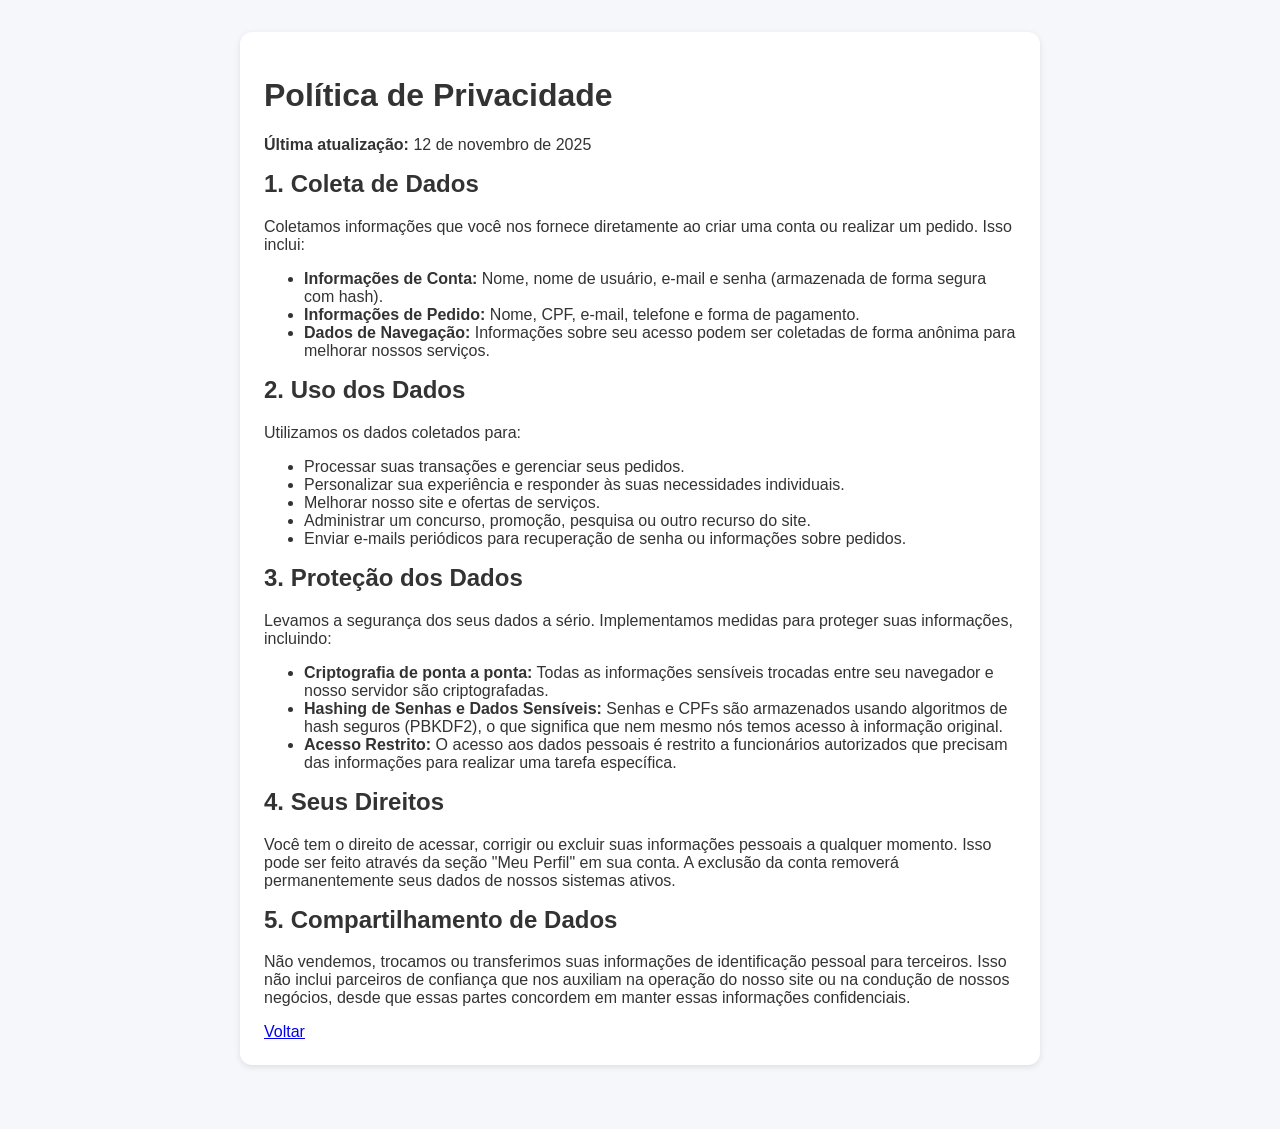
<file: politica-de-privacidade.html>
<!DOCTYPE html>
<html lang="pt-BR">
<head>
    <meta charset="UTF-8">
    <meta name="viewport" content="width=device-width, initial-scale=1.0">
    <title>Política de Privacidade - Cemitério Online</title>
    <link rel="stylesheet" href="styles.css">
    <style>
        body { padding: 2rem; max-width: 800px; margin: auto; }
    </style>
</head>
<body>
    <div class="card">
        <h1>Política de Privacidade</h1>
        <p><strong>Última atualização:</strong> 12 de novembro de 2025</p>

        <h2>1. Coleta de Dados</h2>
        <p>Coletamos informações que você nos fornece diretamente ao criar uma conta ou realizar um pedido. Isso inclui:</p>
        <ul>
            <li><strong>Informações de Conta:</strong> Nome, nome de usuário, e-mail e senha (armazenada de forma segura com hash).</li>
            <li><strong>Informações de Pedido:</strong> Nome, CPF, e-mail, telefone e forma de pagamento.</li>
            <li><strong>Dados de Navegação:</strong> Informações sobre seu acesso podem ser coletadas de forma anônima para melhorar nossos serviços.</li>
        </ul>

        <h2>2. Uso dos Dados</h2>
        <p>Utilizamos os dados coletados para:</p>
        <ul>
            <li>Processar suas transações e gerenciar seus pedidos.</li>
            <li>Personalizar sua experiência e responder às suas necessidades individuais.</li>
            <li>Melhorar nosso site e ofertas de serviços.</li>
            <li>Administrar um concurso, promoção, pesquisa ou outro recurso do site.</li>
            <li>Enviar e-mails periódicos para recuperação de senha ou informações sobre pedidos.</li>
        </ul>

        <h2>3. Proteção dos Dados</h2>
        <p>Levamos a segurança dos seus dados a sério. Implementamos medidas para proteger suas informações, incluindo:</p>
        <ul>
            <li><strong>Criptografia de ponta a ponta:</strong> Todas as informações sensíveis trocadas entre seu navegador e nosso servidor são criptografadas.</li>
            <li><strong>Hashing de Senhas e Dados Sensíveis:</strong> Senhas e CPFs são armazenados usando algoritmos de hash seguros (PBKDF2), o que significa que nem mesmo nós temos acesso à informação original.</li>
            <li><strong>Acesso Restrito:</strong> O acesso aos dados pessoais é restrito a funcionários autorizados que precisam das informações para realizar uma tarefa específica.</li>
        </ul>

        <h2>4. Seus Direitos</h2>
        <p>Você tem o direito de acessar, corrigir ou excluir suas informações pessoais a qualquer momento. Isso pode ser feito através da seção "Meu Perfil" em sua conta. A exclusão da conta removerá permanentemente seus dados de nossos sistemas ativos.</p>

        <h2>5. Compartilhamento de Dados</h2>
        <p>Não vendemos, trocamos ou transferimos suas informações de identificação pessoal para terceiros. Isso não inclui parceiros de confiança que nos auxiliam na operação do nosso site ou na condução de nossos negócios, desde que essas partes concordem em manter essas informações confidenciais.</p>

        <a href="javascript:history.back()">Voltar</a>
    </div>
</body>
</html>
</file>
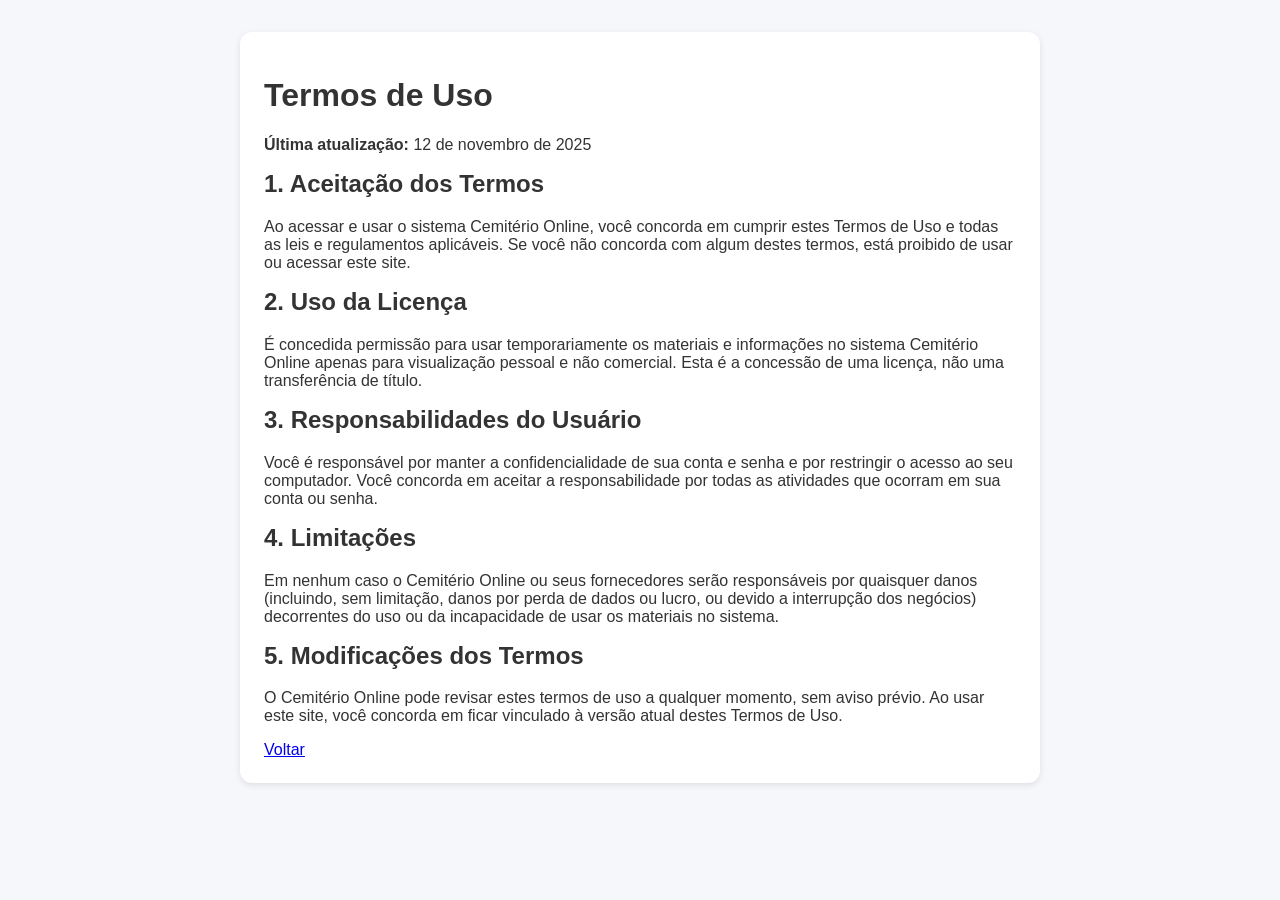
<file: termos-de-uso.html>
<!DOCTYPE html>
<html lang="pt-BR">
<head>
    <meta charset="UTF-8">
    <meta name="viewport" content="width=device-width, initial-scale=1.0">
    <title>Termos de Uso - Cemitério Online</title>
    <link rel="stylesheet" href="styles.css">
    <style>
        body { padding: 2rem; max-width: 800px; margin: auto; }
    </style>
</head>
<body>
    <div class="card">
        <h1>Termos de Uso</h1>
        <p><strong>Última atualização:</strong> 12 de novembro de 2025</p>

        <h2>1. Aceitação dos Termos</h2>
        <p>Ao acessar e usar o sistema Cemitério Online, você concorda em cumprir estes Termos de Uso e todas as leis e regulamentos aplicáveis. Se você não concorda com algum destes termos, está proibido de usar ou acessar este site.</p>

        <h2>2. Uso da Licença</h2>
        <p>É concedida permissão para usar temporariamente os materiais e informações no sistema Cemitério Online apenas para visualização pessoal e não comercial. Esta é a concessão de uma licença, não uma transferência de título.</p>

        <h2>3. Responsabilidades do Usuário</h2>
        <p>Você é responsável por manter a confidencialidade de sua conta e senha e por restringir o acesso ao seu computador. Você concorda em aceitar a responsabilidade por todas as atividades que ocorram em sua conta ou senha.</p>

        <h2>4. Limitações</h2>
        <p>Em nenhum caso o Cemitério Online ou seus fornecedores serão responsáveis por quaisquer danos (incluindo, sem limitação, danos por perda de dados ou lucro, ou devido a interrupção dos negócios) decorrentes do uso ou da incapacidade de usar os materiais no sistema.</p>

        <h2>5. Modificações dos Termos</h2>
        <p>O Cemitério Online pode revisar estes termos de uso a qualquer momento, sem aviso prévio. Ao usar este site, você concorda em ficar vinculado à versão atual destes Termos de Uso.</p>

        <a href="javascript:history.back()">Voltar</a>
    </div>
</body>
</html>
</file>
<file: styles.css>
:root {
  --primary: #2a7ae4;
  --danger: #e63946;
  --info: #00bcd4; /* Nova cor */
  --bg: #f5f7fa;
  --card-bg: #fff;
  --text: #333;
  --muted: #666;
}

body {
  font-family: Arial, sans-serif;
  margin: 0;
  padding: 0;
  background: var(--bg);
  color: var(--text);
}

header {
  background: var(--primary);
  color: #fff;
  padding: 0.75rem 1.25rem;
  display: flex;
  align-items: center;
  justify-content: space-between;
  gap: 1rem;
  box-shadow: 0 2px 6px rgba(0,0,0,0.06);
}

.logo h1 {
  margin: 0;
  font-size: 1.1rem;
}

nav {
  display: flex;
  align-items: center;
  gap: 0.5rem;
}

nav button {
  background: transparent;
  border: none;
  color: #fff;
  font-size: 1rem;
  margin: 0 0.25rem;
  cursor: pointer;
  padding: 0.5rem 1rem;
  border-radius: 8px;
  transition: background 0.2s;
}
nav button:hover {
  background: rgba(255,255,255,0.2);
}
nav button.active {
  background: #fff;
  color: var(--primary);
  font-weight: bold;
}

/* --- Estilos do Menu Dropdown --- */
.nav-item {
  position: relative;
}

.dropdown-menu {
  display: none;
  position: absolute;
  top: 100%;
  left: 0;
  background-color: var(--primary);
  border-radius: 0 0 8px 8px;
  box-shadow: 0 4px 8px rgba(0,0,0,0.2);
  min-width: 200px;
  z-index: 1000;
  padding: 0.5rem 0;
  animation: fadeIn 0.2s ease-out;
}

.dropdown-menu button {
  width: 100%;
  text-align: left;
  border-radius: 0;
}

.nav-item.open .dropdown-menu {
  display: block;
}

/* --- Estilos do Menu Hambúrguer --- */
.hamburger-menu {
  display: none; /* Oculto em telas grandes */
  background: none;
  border: none;
  color: white;
  font-size: 1.5rem;
  cursor: pointer;
}

/* user controls (login/logout display) */
.user-controls {
  margin-left: auto;
  display: flex;
  align-items: center;
  gap: 0.5rem;
  color: #fff;
  font-size: 0.95rem;
}

.user-controls .btn {
  color: #fff;
  border: 1px solid rgba(255,255,255,0.2);
  background: transparent;
}

.user-controls .btn-ghost {
  color: #fff;
  background: transparent;
  border: 1px solid rgba(255,255,255,0.15);
}

.user-controls .user-name {
  padding: 0.25rem 0.5rem;
  background: rgba(0,0,0,0.12);
  border-radius: 8px;
  font-weight: bold;
}

/* rest of styles (unchanged mostly) */
main {
  padding: 2rem;
  max-width: 1200px; /* Mais espaço para o catálogo */
  margin: 0 auto;
  min-height: calc(100vh - 150px); /* Garante que o footer fique embaixo */
}

footer {
  background: #eee;
  padding: 1rem;
  text-align: center;
  font-size: 0.9rem;
  color: var(--muted);
}

.footer-links {
  margin-top: 0.5rem;
}

.footer-links a {
  color: var(--primary);
  text-decoration: none;
  font-size: 0.85rem;
}

.footer-links a:hover {
  text-decoration: underline;
}

.card {
  background: var(--card-bg);
  padding: 1.5rem;
  border-radius: 12px;
  box-shadow: 0 2px 6px rgba(0,0,0,0.1);
  margin-bottom: 2rem;
}

.card h2, .card h3 {
  margin-top: 0;
}

.grid {
  display: grid;
  grid-template-columns: repeat(auto-fit, minmax(220px, 1fr));
  gap: 1rem;
}

.table {
  width: 100%;
  border-collapse: collapse;
  margin-top: 1rem;
}

.table th, .table td {
  border: 1px solid #ddd;
  padding: 0.75rem;
  text-align: left;
}

.table th {
  background: #f0f0f0;
}

.table tr:nth-child(even) {
  background: #f9f9f9;
}

.table tr:hover {
  background: #f1f1f1;
}

/* Botões de ação dentro das tabelas */
.actions button {
  margin-right: 0.5rem;
  padding: 0.4rem 0.8rem;
  font-size: 0.9rem;
}

.btn {
  border: none;
  padding: 0.5rem 1rem;
  border-radius: 8px;
  cursor: pointer;
  font-size: 0.95rem;
  transition: background 0.2s, transform 0.1s;
}

.btn:hover {
  transform: translateY(-2px);
}

.btn-primary { background: var(--primary); color: #fff; }
.btn-primary:hover { background: #1e5bbf; }

.btn-danger { background: var(--danger); color: #fff; }
.btn-danger:hover { background: #c62c38; }

.btn-info { background: var(--info); color: #fff; }
.btn-info:hover { background: #0097a7; }

.btn-ghost { background: transparent; border: 1px solid #ccc; }
.btn-ghost:hover { background: #f0f0f0; }

.card .grid > .card {
  padding: 1rem;
  border-radius: 10px;
  box-shadow: 0 1px 6px rgba(0,0,0,0.06);
  display: flex;
  flex-direction: column;
  justify-content: space-between;
  min-height: 180px;
}

.card .grid > .card h3 {
  margin: 0 0 0.5rem 0;
  font-size: 1.05rem;
}

.card .grid > .card p { color: var(--muted); margin: 0 0 0.75rem 0; min-height: 2.4rem; /* força espaço para 2 linhas de descrição */ }

.card .grid > .card .btn { margin-top: auto; align-self: flex-start; }

/* Compacta o conteúdo interno do card e força alinhamento dos elementos */
.card .grid > .card .content { display:flex; flex-direction:column; gap:0.5rem; }
.card .grid > .card .meta { color: var(--muted); font-size: 0.9rem; }

/* Ajuste para telas pequenas: cards em 1 coluna, botões ocupam toda largura */
@media (max-width: 600px) {
  .card .grid { grid-template-columns: 1fr; }
  .card .grid > .card { min-height: auto; }
  .card .grid > .card .btn { align-self: stretch; }
}

/* Ajustes menores para aparência */
.card > .grid { margin-bottom: 0.5rem; }

.input, select, textarea {
  width: 100%;
  padding: 0.6rem;
  border: 1px solid #ccc;
  border-radius: 8px;
  font-size: 0.95rem;
  box-sizing: border-box;
}

textarea.input {
  resize: vertical;
}

.search {
  display: flex;
  align-items: center;
  gap: 0.5rem;
  margin-bottom: 1rem;
}

.form-row {
  display: flex;
  flex-wrap: wrap;
  gap: 1rem;
  margin-bottom: 1rem;
}

.terms-agreement {
  align-items: center;
  gap: 0.5rem;
}

.terms-agreement input[type="checkbox"] {
  width: auto;
  flex-shrink: 0;
}

.terms-agreement label {
  font-size: 0.9rem;
  color: var(--muted);
  font-weight: normal;
}

.terms-agreement a {
  color: var(--primary);
  text-decoration: none;
}

.terms-agreement a:hover {
  text-decoration: underline;
}

.footer-actions {
  margin-top: 1rem;
  text-align: right;
}

.footer-actions {
  margin-top: 1rem;
  text-align: right;
}

/* --- Estilo específico para tela de login --- */
.login-container {
  display: flex;
  align-items: center;
  justify-content: center;
  height: calc(100vh - 80px);
}

.login-card {
  max-width: 450px;
  width: 100%;
  background: var(--card-bg);
  padding: 2rem;
  border-radius: 16px;
  box-shadow: 0 4px 12px rgba(0,0,0,0.15);
  animation: fadeIn 0.3s ease-in-out;
}

.login-card h2 {
  text-align: center;
  margin-bottom: 1.5rem;
}

.login-card .form-row label {
  font-weight: bold;
  margin-bottom: 0.3rem;
  display: block;
}

.login-card .footer-actions {
  text-align: center;
}

/* animação suave */
@keyframes fadeIn {
  from { opacity: 0; transform: translateY(10px); }
  to { opacity: 1; transform: translateY(0); }
}

/* Estilo para a tabela de usuários, setores e falecidos */
.table-container {
  margin-top: 1.5rem;
  overflow-x: auto;
}

/* Estilo para formulários */
form {
  margin-top: 1.5rem;
}

form .form-row {
  display: flex;
  flex-wrap: wrap;
  gap: 1rem;
}

form .form-row label {
  font-weight: bold;
  margin-bottom: 0.3rem;
  display: block;
}

form .form-row input,
form .form-row select,
form .form-row textarea {
  width: 100%;
  padding: 0.6rem;
  border: 1px solid #ccc;
  border-radius: 8px;
  font-size: 0.95rem;
  box-sizing: border-box;
}

form .footer-actions {
  text-align: right;
  margin-top: 1rem;
}

/* Estilo para mensagens de erro ou sucesso */
.alert {
  padding: 1rem;
  border-radius: 8px;
  margin-bottom: 1rem;
  font-size: 0.95rem;
}

.alert-success {
  background: #d4edda;
  color: #155724;
  border: 1px solid #c3e6cb;
}

.alert-error {
  background: #f8d7da;
  color: #721c24;
  border: 1px solid #f5c6cb;
}

/* Estilo para a página de "Vagas por Setor" */
#setoresButtons {
  display: flex;
  flex-wrap: wrap;
  gap: 0.5rem;
  margin-bottom: 1rem;
}

#setoresButtons button {
  background: var(--primary);
  color: #fff;
  border: none;
  padding: 0.5rem 1rem;
  border-radius: 8px;
  cursor: pointer;
  transition: background 0.2s;
}

#setoresButtons button:hover {
  background: #1e5bbf;
}

#setorVagasList {
  margin-top: 1rem;
}

#setorVagasList ul {
  list-style: none;
  padding: 0;
}

#setorVagasList ul li {
  padding: 0.5rem 0;
  border-bottom: 1px solid #ddd;
}

#setorVagasList ul li:last-child {
  border-bottom: none;
}

#setorVagasList button {
  margin-top: 1rem;
  background: var(--danger);
  color: #fff;
  border: none;
  padding: 0.5rem 1rem;
  border-radius: 8px;
  cursor: pointer;
  transition: background 0.2s;
}

#setorVagasList button:hover {
  background: #c62c38;
}

/* Estilo para a tela inicial (home) */
.home-card {
  background: linear-gradient(135deg, #e3f2fd, #bbdefb);
  color: #333;
  text-align: center;
  padding: 2rem;
  border-radius: 12px;
  box-shadow: 0 4px 12px rgba(0, 0, 0, 0.1);
}

.home-card h2 {
  font-size: 2rem;
  color: #1e88e5;
  margin-bottom: 1rem;
}

.home-card p {
  font-size: 1.1rem;
  line-height: 1.6;
  margin-bottom: 1.5rem;
}

.home-card ul {
  list-style: none;
  padding: 0;
  margin: 1rem 0;
}

.home-card ul li {
  font-size: 1rem;
  margin: 0.5rem 0;
  color: #555;
}

.home-card ul li::before {
  content: "✔";
  color: #1e88e5;
  margin-right: 0.5rem;
}

.home-card strong {
  color: #0d47a1;
  font-weight: bold;
}

/* Estilo para listas de usuários, setores, falecidos e financeiro */
.list-container {
  margin-top: 1.5rem;
  background: var(--card-bg);
  padding: 1.5rem;
  border-radius: 12px;
  box-shadow: 0 2px 6px rgba(0, 0, 0, 0.1);
}

.list-container h2 {
  margin-bottom: 1rem;
  color: var(--primary);
}

.list-item {
  display: flex;
  justify-content: space-between;
  align-items: center;
  padding: 0.75rem 1rem;
  border-bottom: 1px solid #ddd;
  transition: background 0.2s;
}

.list-item:last-child {
  border-bottom: none;
}

.list-item:hover {
  background: #f9f9f9;
}

.list-item strong {
  font-size: 1rem;
  color: var(--text);
}

.list-item small {
  color: var(--muted);
  font-size: 0.9rem;
}

.list-item .actions {
  display: flex;
  gap: 0.5rem;
}

.list-item .actions button {
  padding: 0.4rem 0.8rem;
  font-size: 0.9rem;
  border-radius: 8px;
  cursor: pointer;
}

.list-item .actions .btn-ghost {
  background: transparent;
  border: 1px solid #ccc;
}

.list-item .actions .btn-ghost:hover {
  background: #f0f0f0;
}

.list-item .actions .btn-danger {
  background: var(--danger);
  color: #fff;
}

.list-item .actions .btn-danger:hover {
  background: #c62c38;
}

/* Estilo para formulários de criação e edição */
.form-container {
  margin-top: 1.5rem;
  background: var(--card-bg);
  padding: 1.5rem;
  border-radius: 12px;
  box-shadow: 0 2px 6px rgba(0, 0, 0, 0.1);
}

.form-container h2 {
  margin-bottom: 1rem;
  color: var(--primary);
}

.form-container .form-row {
  margin-bottom: 1rem;
}

.form-container .form-row label {
  font-weight: bold;
  margin-bottom: 0.3rem;
  display: block;
}

.form-container .form-row input,
.form-container .form-row select,
.form-container .form-row textarea {
  width: 100%;
  padding: 0.6rem;
  border: 1px solid #ccc;
  border-radius: 8px;
  font-size: 0.95rem;
  box-sizing: border-box;
}

.form-container .footer-actions {
  text-align: right;
  margin-top: 1rem;
}

.form-container .footer-actions button {
  padding: 0.5rem 1rem;
  border-radius: 8px;
  cursor: pointer;
}

.form-container .footer-actions .btn-primary {
  background: var(--primary);
  color: #fff;
}

.form-container .footer-actions .btn-primary:hover {
  background: #1e5bbf;
}

.form-container .footer-actions .btn-ghost {
  background: transparent;
  border: 1px solid #ccc;
}

.form-container .footer-actions .btn-ghost:hover {
  background: #f0f0f0;
}

/* Responsividade */
@media (max-width: 992px) { /* Ponto de quebra para o menu hambúrguer */
  .hamburger-menu {
    display: block;
  }

  nav {
    display: none; /* Esconde a navegação principal */
    position: absolute;
    top: 100%;
    left: 0;
    right: 0;
    background-color: var(--primary);
    flex-direction: column;
    align-items: stretch;
    box-shadow: 0 4px 8px rgba(0,0,0,0.2);
  }

  nav.open {
    display: flex; /* Mostra a navegação quando aberta */
  }

  .nav-item {
    width: 100%;
  }

  .dropdown-menu {
    position: static; /* Remove o posicionamento absoluto */
    box-shadow: none;
    border-radius: 0;
    background-color: rgba(0,0,0,0.1);
    padding-left: 1rem; /* Indentação para sub-itens */
  }
}

@media (max-width: 600px) {
  header { flex-direction: row; align-items: center; flex-wrap: wrap; }
  main { padding: 1rem; }
  .user-controls { margin-left: 0; }

  .table th, .table td {
    font-size: 0.85rem;
    padding: 0.5rem;
  }

  form .form-row {
    flex-direction: column;
  }

  #setoresButtons {
    flex-direction: column;
  }

  #setoresButtons button {
    width: 100%;
  }
}
</file>
